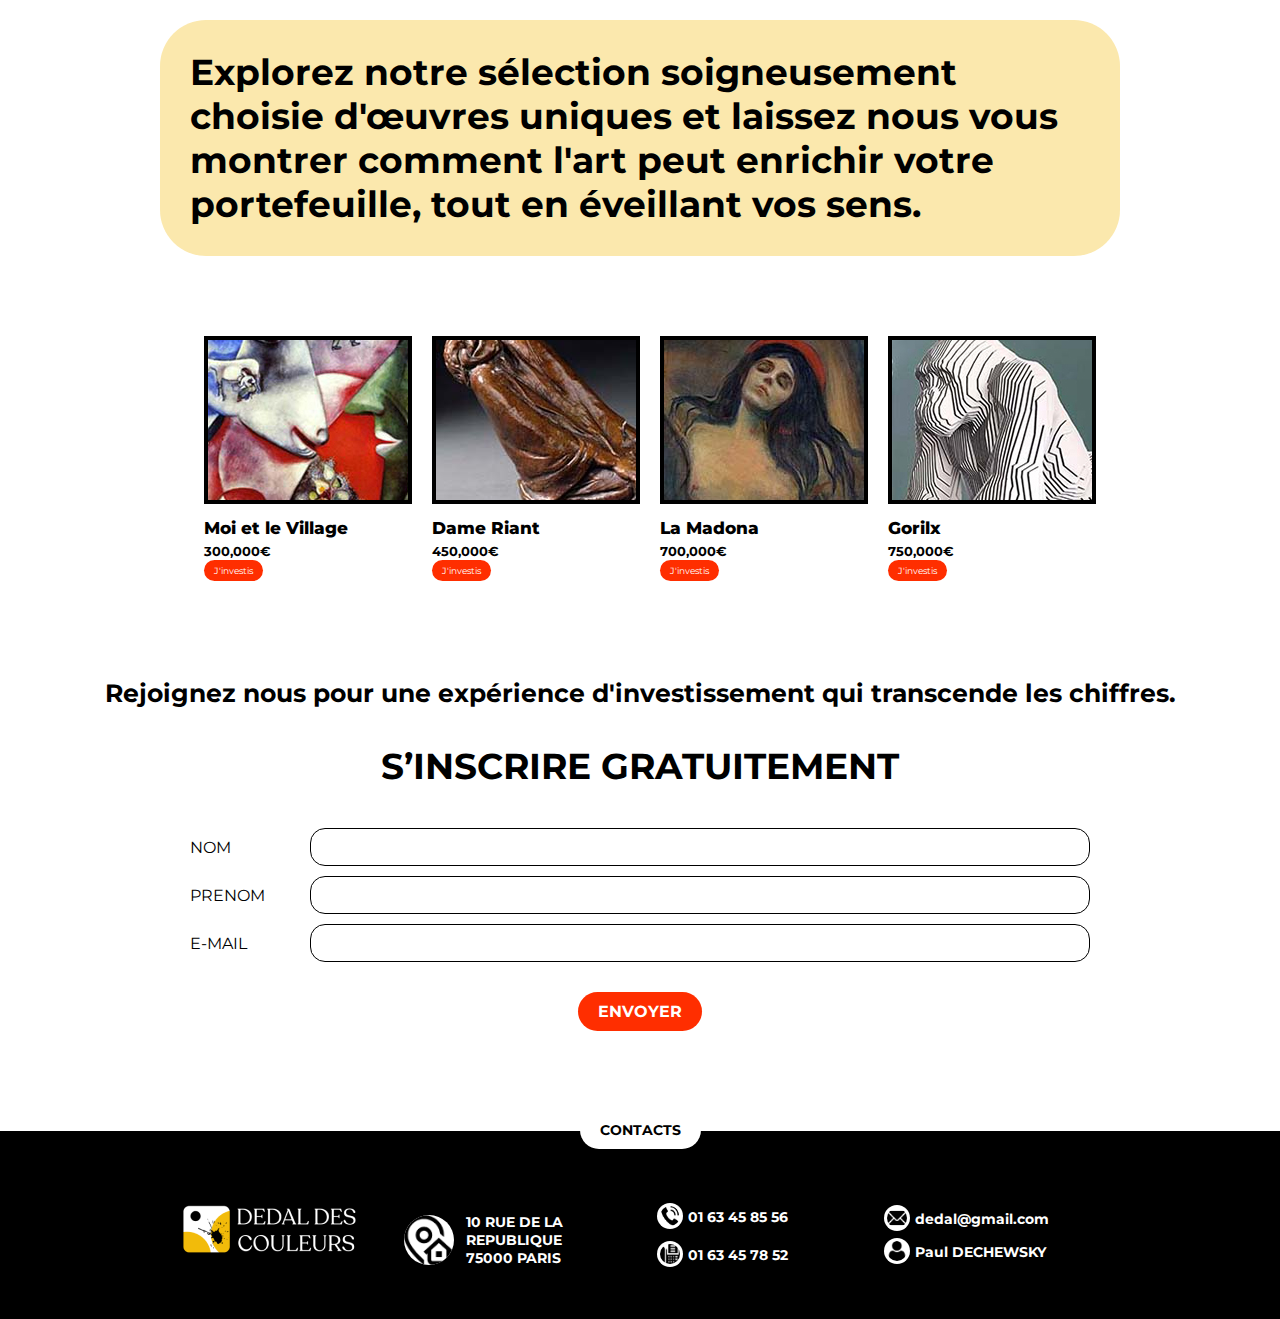
<file: Page3.html>
<!DOCTYPE html>
<html lang="fr">

<head>
    <meta charset="UTF-8">
    <meta name="viewport" content="width=device-width, initial-scale=1.0">
    <title>Dedal des couleurs - Galerie d'Ar</title>
    <link rel="stylesheet" href="styles.css">
</head>

<body>
    <section>
        <p class="paragraphe5">Explorez notre sélection soigneusement choisie d'œuvres uniques et laissez nous vous montrer comment l'art peut enrichir votre portefeuille, tout en éveillant vos sens.</p>
    </section>

    <section class="investissement image-lt">
        <div class="image-c">
            <div class="Image3"><img class="moietlevillage" src="Images/Moi-et-le-Village.jpg" alt=""></div>
            <div class="titre3">Moi et le Village</div>
            <div class="prix3">300,000€</div>
            <a class="boutonInves" href="#">J'investis</a>
        </div>
        <div class="image-c">
            <div class="Image3"><img class="moietlevillage" src="Images/Dame-Riant.jpg" alt=""></div>
            <div class="titre3">Dame Riant</div>
            <div class="prix3">450,000€</div>
            <a class="boutonInves" href="#">J'investis</a>
        </div>
        <div class="image-c">
            <div class="Image3"><img class="moietlevillage" src="Images/La-Madona.jpg" alt=""></div>
            <div class="titre3">La Madona</div>
            <div class="prix3">700,000€</div>
            <a class="boutonInves" href="#">J'investis</a>
        </div>
        <div class="image-c">
            <div class="Image3"><img class="moietlevillage" src="Images/Gorilx.jpg" alt=""></div>
            <div class="titre3">Gorilx</div>
            <div class="prix3">750,000€</div>
            <a class="boutonInves" href="#">J'investis</a>
        </div>
    </section>
    <p class="paragraphe6">Rejoignez nous pour une expérience d'investissement qui transcende les chiffres.</p>
    <p class="paragraphe7">S’INSCRIRE GRATUITEMENT</p>

    <div class="general13">
        <div class="general14">
            <div class="form">
                <span>NOM</span>
                <input type="text" />
            </div>
            <div class="form">
                <span>PRENOM</span>
                <input type="text" />
            </div>
            <div class="form">
                <span>E-MAIL</span>
                <input type="text" />
            </div>
        </div>
        <div class="rectangle8">
            <div class="envoyer">ENVOYER</div>
        </div>
    </div>

    <section class="footer">
        <div class="basdepage">
            <div class="contactsonglet_container">
                <h2 class="contactsonglet">CONTACTS</h2>
            </div>
            <img class="logoDDC2" src="Images/Logo Dédal des couleurs 2.png" alt="">
            <div class="Adresseonglet">
                <img class="adresseicone" src="Images/address 1.png" alt="">
                <p class="adresse">10 RUE DE LA <br> REPUBLIQUE <br> 75000 PARIS</p>
            </div>
            <div class="Numero">
                <div class="Telonglet">
                    <img class="telicone" src="Images/telephone-call 1.png" alt="">
                    <p class="tel">01 63 45 85 56</p>
                </div>
                <div class="fixonglet">
                    <img class="fixicone" src="Images/fax 1.png" alt="">
                    <p class="fix">01 63 45 78 52</p>
                </div>
            </div>
            <div class="infos">
                <div class="mailonglet">
                    <img class="mailicone" src="Images/email 1.png" alt="">
                    <p class="mail">dedal@gmail.com</p>
                </div>
                <div class="useronglet">
                    <img class="usericone" src="Images/user 1.png" alt="">
                    <p class="user">Paul DECHEWSKY</p>
                </div>
            </div>
        </div>
    </section>
</section>
</body>

</html>
</file>
<file: styles.css>
@import url(https://fonts.googleapis.com/css2?family=Montserrat:wght@100:200:300:400:500:600:700:800:900&display=swap);
* {
    font-family: 'Montserrat';
    transition: all 250ms;
}

body {
    margin: 0 auto;
}


/* texte de page */

div.header-right {
    display: flex;
    align-items: center;
}

div.Finance img,
div.Panier img,
div.Contacts img {
    width: 25px;
    height: 25px;
    object-fit: contain;
}

div.Finance,
div.Panier,
div.Contacts {
    margin-right: 10px;
}

div.header-left {
    display: flex;
    align-items: center;
}

input.search {
    background-color: white;
    border-width: 0;
    border-radius: 15px;
    width: 136px;
    height: 20px;
    font-family: 'Montserrat';
    font-style: normal;
    font-weight: 300;
    font-size: 16px;
    line-height: 20px;
    padding: 5px 30px 5px 10px;
}

div.recherche {
    display: flex;
    align-items: center;
    margin-right: 40px
}

div.recherche img {
    object-fit: contain;
    width: 25px;
    height: 25px;
    margin-left: -29px;
}

header.header {
    display: flex;
    align-items: center;
    width: 100%;
    max-width: 100%;
    background-color: #000000;
    position: fixed;
    top: 0px;
    left: 0px;
    z-index: 2;
    justify-content: space-between;
}

img.Logo {
    width: 180px;
    height: 47px;
    left: 30px;
    top: 14px;
    z-index: 10;
}

section.top-page {
    background: url("Images/bg_Dedal\ des\ couleurs\ 1.png");
    background-size: cover;
    position: absolute;
    overflow: hidden;
    height: 430px;
    width: 100%;
    left: -3px;
    top: -2px;
    padding: 0px;
    border: 0px solid red;
    transform: translate3d(0, 0, 0);
}

.landing-page {
    border: 0px solid red !important;
}

.menu_icon {
    position: fixed;
    right: 0;
    margin-right: 60px;
    margin-top: 10px;
    color: #ffffff;
    z-index: 3;
}

.menu_icon svg {
    font-size: 3.3em;
}

.menuContent_close {
    width: 100%;
    text-align: right;
    margin-top: 20px;
    margin-left: -70px;
}

.menuContent_close svg {
    color: #ffffff;
    font-size: 1.5em;
}

.menuBack {
    position: fixed;
    top: 0;
    left: 0;
    width: 100%;
    height: 70px;
    background-color: #000000;
}

@media (min-width: 1200px) {
    header.header {
        transform: translateX(0%) !important;
    }
    .menu_icon {
        display: none;
    }
    .menuContent_close {
        display: none;
    }
    .menuBack {
        display: none;
    }
    .Logo1 {
        display: none !important;
    }
}

@media (max-width: 1200px) {
    .Logo {
        display: none;
    }
    .Logo1 {
        display: block !important;
        position: fixed;
        left: 0;
        top: 0;
    }
    section.top-page {
        transform: none;
    }
    .menuBack {
        display: block;
    }
    header.header {
        align-items: left;
        flex-direction: column;
        width: 100%;
        height: 100vh;
        max-width: 500px;
        background-color: #000000dd;
        position: fixed;
        top: 0px;
        right: 0px;
        left: auto;
        z-index: 20;
        justify-content: left;
        align-items: flex-start;
        overflow: auto;
        transform: translateX(100%);
    }
    div.header-left {
        align-items: left;
        flex-direction: column;
        border: 0px solid blue;
        height: auto;
    }
    ul.nav {
        display: flex;
        flex-direction: column;
        justify-content: space-between;
        list-style: none;
        width: 100%;
        height: auto !important;
        left: 0;
        top: 0;
        margin-left: 0px;
        border: 0px solid green;
    }
    ul.nav li {
        color: white;
        font-family: 'Montserrat';
        font-style: normal;
        font-weight: 600;
        font-size: 1.5em !important;
        margin-bottom: 10px;
        line-height: 24px;
        border: 0px solid red;
    }
    div.header-right {
        display: flex;
        align-items: left;
        flex-direction: column;
        border: 0px solid red;
        margin-top: 0px;
        position: relative;
        margin-top: 10px;
        margin-left: 0px;
        padding: 10px;
    }
}


/* Page de bienvenue (landing page) */

textarea.section-bg {
    width: 100%;
    height: 100%;
    position: absolute;
    background-color: #00000044;
    resize: horizontal;
    z-index: 1;
    border-width: 0px;
    top: 0;
    left: 0;
}

.subtitle {
    width: 100%;
    border: 0px solid red;
    padding-top: 100px;
    height: 41px;
    z-index: 2;
    font-family: 'Montserrat';
    font-style: normal;
    font-weight: 300;
    font-size: 34px;
    line-height: 41px;
    text-align: center;
    color: white;
    position: relative;
}

.big-title {
    position: relative;
    text-align: center;
    width: 100%;
    height: 80px;
    color: white;
    font-size: 66px;
    font-weight: 800;
    line-height: 80px;
    padding: 10px 10px;
    z-index: 2;
}


/* menu de navigation */

ul.nav {
    display: flex;
    justify-content: space-between;
    list-style: none;
    width: 490px;
    height: 24px;
    left: 330px;
    top: 45px;
    margin-left: 30px;
}

ul.nav li {
    color: white;
    font-family: 'Montserrat';
    font-style: normal;
    font-weight: 600;
    font-size: 20px;
    line-height: 24px;
}


/* A propos */

section.Apropos {
    display: flex;
    align-items: center;
    justify-content: center;
    margin-top: 500px;
}

.Apropos_section {
    display: flex;
    align-items: center;
    justify-content: center;
    flex-wrap: wrap-reverse;
    padding: 20px;
}

.Apropos_section .Texte .Titre {
    line-height: 1.3;
}

img.image {
    width: 250px;
    object-fit: contain;
}

div.Texte {
    max-width: 400px;
}

p.paragraphe1 {
    text-align: justify;
    font-size: 13px;
    font-weight: 400;
    margin-bottom: 20px;
}

h1.Titre {
    font-size: 30px;
    color: #FF2E00;
    font-family: Montserrat;
    font-weight: 900;
    line-height: 10px;
}

a.decouverte {
    width: 312.73px;
    height: 43px;
    background-color: #FF2E00;
    color: white;
    text-decoration: none;
    font-family: 'Montserrat';
    font-weight: 600;
    font-size: 09px;
    padding: 10px 15px;
    border-radius: 30px;
}


/* Oeuvre peinture */

div.oeuvres {
    text-align: center;
    background-color: #f2bb0a;
    margin-top: 60px;
    padding: 10px;
    font-weight: bold;
    font-size: 20px;
    width: 100%;
}

div.peintures {
    margin-top: 70px;
    padding: 0px 20px;
}

h3.Titre {
    text-align: center;
    font-size: 20px;
    color: #FF2E00;
}

p.paragraphe2 {
    max-width: 700px;
    margin: auto;
    text-align: justify;
    font-size: 15px;
}

div.image-a {
    display: flex;
    margin-top: 50px;
}

.image-lt {
    border: 0px solid red;
    width: 100%;
    max-width: 1000px;
    margin: auto;
    justify-content: center;
    flex-wrap: wrap;
}

img.moietlevillage {
    width: 100%;
    max-width: 300px;
    height: 160px;
    object-fit: cover;
    border: 4px solid black;
}

div.Titre1 {
    font-weight: 800;
    font-size: 17px;
    margin-top: 10px;
}

div.prix1 {
    font-weight: 700;
    font-size: 13px;
    margin-top: 5px;
}

img.imagepanier {
    width: 20px;
    height: 20px;
}

div.image1 {
    margin-left: 7px;
    margin-right: 7px;
    margin-bottom: 20px;
}

div.icone1 {
    background-color: #FF2E00;
    display: inline-block;
    border-radius: 10px;
    padding: 0px 10px;
    margin-top: 5px;
}


/* Oeuvre d'Art */

section.OeuvreArts {
    display: flex;
    align-items: center;
    justify-content: center;
    flex-wrap: wrap;
}

img.image {
    width: 250px;
    object-fit: contain;
}

div.Texte {
    max-width: 400px;
}

p.paragraphe2 {
    text-align: justify;
    font-size: 13px;
    font-weight: 400;
    margin-bottom: 20px;
}

h3.Titre3 {
    text-align: left;
    font-size: 20px;
    color: #FF2E00;
}

div.image-b {
    display: flex;
    margin-top: 50px;
}

img.Visageauneznoir {
    width: 100%;
    max-width: 300px;
    height: 160px;
    object-fit: cover;
    border: 4px solid black;
}

div.Titre2 {
    font-weight: 800;
    font-size: 17px;
    margin-top: 10px;
}

div.prix2 {
    font-weight: 700;
    font-size: 13px;
    margin-top: 5px;
}

img.imagepanier2 {
    width: 20px;
    height: 20px;
}

div.image2 {
    margin-left: 7px;
    margin-right: 7px;
    margin-bottom: 20px;
}

div.icone2 {
    background-color: #FF2E00;
    display: inline-block;
    border-radius: 10px;
    padding: 0px 10px;
    margin-top: 5px;
}


/* Artistes */

p.p1 {
    color: #FF2E00;
    text-align: center;
    margin-top: 40px;
    font-size: 20px;
    font-weight: bold;
}

section.touslesartistes {
    margin-top: 40px;
    padding: 20px;
    max-width: 1200px;
    margin: auto;
}

img.Picasso {
    width: 200px;
    height: 200px;
    border: 5px solid black;
}

div.picasso {
    width: 100%;
    max-width: 300px;
    margin-left: 20px;
    margin-right: 20px;
    margin-bottom: 10px;
}

p.soustitre {
    text-align: justify;
}

div.artistes {
    display: flex;
    justify-content: center;
    flex-wrap: wrap;
}


/* ACTUALITE */

div.actualite {
    text-align: center;
    background-color: #f2bb0a;
    margin-top: 60px;
    padding: 10px;
    font-weight: bold;
    font-size: 20px;
}

img.afficheexpo {
    width: 200px;
    height: 200px;
}

div.affiche {
    margin-top: 40px;
}

div.ACTU {
    display: flex;
    flex-direction: column;
    align-items: center;
}

img.calendrier {
    width: 25px;
    object-fit: contain;
}

div.icone {
    display: flex;
}

p.paragraphe4 {
    font-weight: 500;
}

p.description {
    text-align: justify;
    max-width: 600px;
}

a.bouton {
    background-color: #FF2E00;
    color: white;
    text-decoration: none;
    border-radius: 20px;
    font-size: 14px;
    padding: 5px 10px;
}

p.paragraphe5 {
    position: relative;
    width: 100%;
    max-width: 900px;
    margin: auto;
    margin-top: 20px;
    height: auto;
    font-family: Montserrat;
    font-style: normal;
    font-weight: 700;
    font-size: 36px;
    line-height: 44px;
    padding: 30px 30px;
    border-radius: 46px;
    background: #F2BB0A55;
}

section.investissement {
    width: 100%;
    height: 100%;
    position: relative;
    display: flex;
}

div.image-c {
    display: flexbox;
    justify-content: center;
    margin-top: 80px;
    margin-left: 20px;
}

img.moietlevillage {
    width: 200px;
    height: 160px;
    object-fit: cover;
    border: 4px solid black;
}

div.titre3 {
    font-weight: 800;
    font-size: 17px;
    margin-top: 10px;
}

div.prix3 {
    font-weight: 700;
    font-size: 13px;
    margin-top: 5px;
}

a.boutonInves {
    background-color: #FF2E00;
    color: white;
    text-decoration: none;
    border-radius: 20px;
    font-size: 9px;
    padding: 5px 10px;
}

p.paragraphe6 {
    width: 100%;
    height: 100%;
    color: black;
    font-size: 25px;
    font-family: Montserrat;
    font-weight: 700;
    word-wrap: break-word;
    text-align: center;
    margin-top: 100px;
}

p.paragraphe7 {
    width: 100%;
    height: 100%;
    text-align: center;
    color: black;
    font-size: 36px;
    font-family: Montserrat;
    font-weight: 700;
    word-wrap: break-word;
}


/* formulaire */

.rectangle8 {
    display: flex;
    justify-content: center;
}

div.general13 {
    width: 100%;
    height: 100%;
    position: relative
}

div.envoyer {
    background-color: #FF2E00;
    padding: 10px 20px;
    color: #ffffff;
    font-weight: bold;
    border-radius: 30px;
    margin-top: 20px;
}

div.general14 {
    width: 100%;
    max-width: 900px;
    margin: auto;
    height: auto;
    left: 0px;
    top: 0px;
    margin-top: 40px;
    position: relative;
}

.form {
    display: flex;
    justify-content: space-between;
    align-items: center;
    flex-wrap: wrap;
    margin-bottom: 10px;
}

.form input {
    padding: 10px;
    border-radius: 15px;
    border: 1px black solid;
    flex: 8;
}

.form span {
    display: block;
    margin-right: 20px;
    width: 100%;
    max-width: 100px;
}


/* Footer */

section.footer {
    margin-top: 100px;
    width: 100%;
    background-color: #000000;
}

div.basdepage {
    display: flex;
    flex-wrap: wrap;
    justify-content: center;
}

.contactsonglet_container {
    display: flex;
    width: 100%;
    justify-content: center;
}

h2.contactsonglet {
    color: black;
    background-color: white;
    text-decoration: none;
    border-radius: 30px;
    font-size: 14px;
    padding: 10px 20px;
    text-align: center;
    margin-top: -20px;
}

img.logoDDC2 {
    width: 187px;
    height: 77px;
    left: 0px;
    top: 0px;
    position: relative;
    margin-top: 30px;
}

div.Adresseonglet {
    display: flex;
    align-items: center;
    margin: 40px;
}

img.adresseicone {
    background-color: white;
    border-radius: 25px;
    width: 50px;
    height: 50px
}

p.adresse {
    color: white;
    font-size: 0.9em;
    margin: 12px;
    font-weight: bold;
}

div.Numero {
    display: flexbox;
    margin: 12px;
}

div.Telonglet {
    display: flex;
    margin: 30px;
}

img.telicone {
    background-color: white;
    border-radius: 25px;
    width: 20px;
    height: 20px;
    padding: 3px;
}

p.tel {
    color: white;
    font-size: 0.9em;
    font-weight: bold;
    margin: 5px;
}

div.fixonglet {
    display: flex;
    margin: 30px;
    margin-top: -20px;
}

img.fixicone {
    background-color: white;
    border-radius: 25px;
    width: 20px;
    height: 20px;
    padding: 3px;
}

p.fix {
    color: white;
    font-size: 0.9em;
    font-weight: bold;
    margin: 5px;
}

div.infos {
    display: flexbox;
    margin: 19px;
}

div.mailonglet {
    display: flex;
    margin: 30px;
    margin-top: 25px;
}

img.mailicone {
    background-color: white;
    border-radius: 30px;
    width: 20px;
    height: 20px;
    padding: 3px;
}

p.mail {
    color: white;
    font-size: 0.9em;
    font-weight: bold;
    margin: 5px;
}

div.useronglet {
    display: flex;
    margin: 30px;
    margin-top: -25px;
}

img.usericone {
    background-color: white;
    border-radius: 30px;
    width: 20px;
    height: 20px;
    padding: 3px;
}

p.user {
    color: white;
    font-size: 0.9em;
    font-weight: bold;
    margin: 5px;
}
</file>
